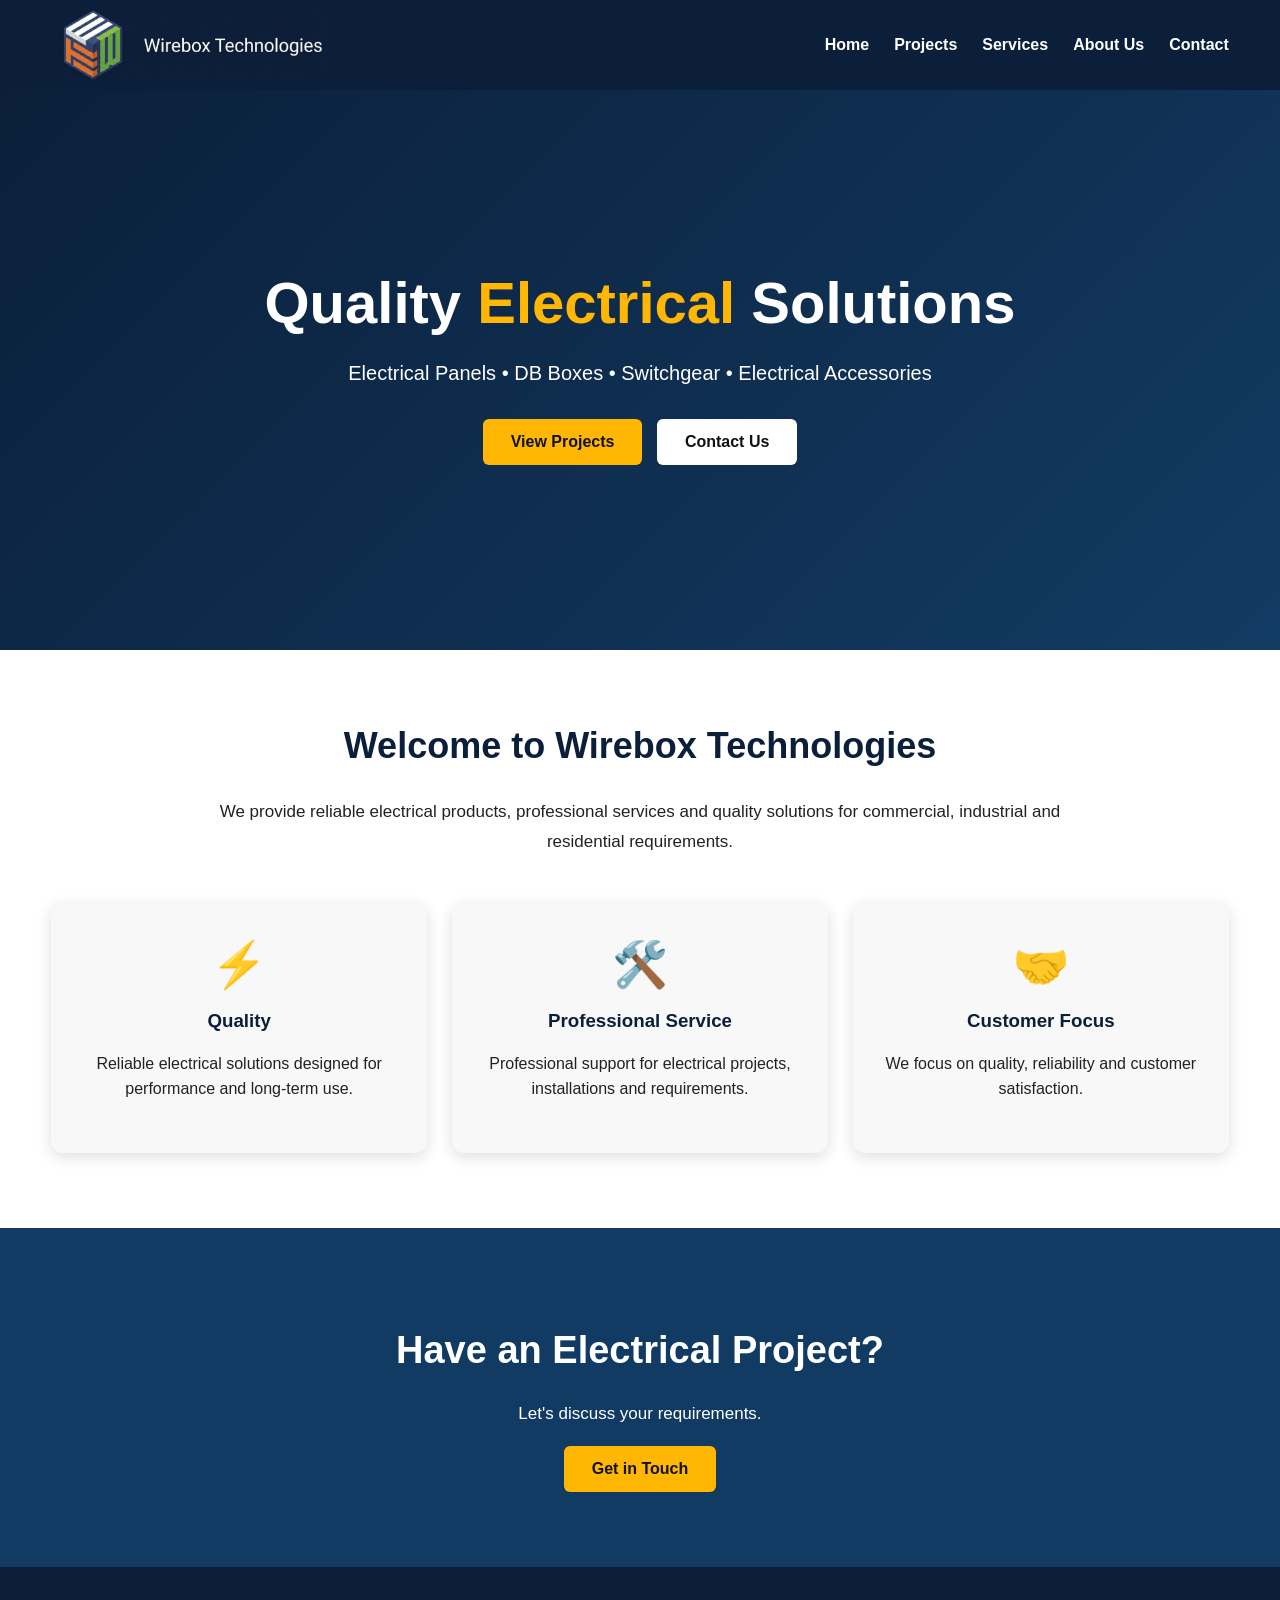
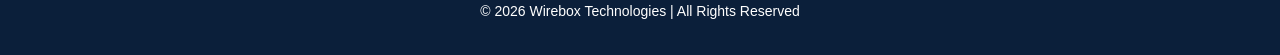
<file: index.html>
<!DOCTYPE html><html lang="en">
<head>
  <meta charset="UTF-8">
  <meta name="viewport" content="width=device-width, initial-scale=1.0">
  <meta name="description" content="Wirebox Technologies - Electrical Products and Solutions">
  <title>Wirebox Technologies | Home</title>
  <link rel="stylesheet" href="style.css">
</head><body><header class="header">  <a href="index.html" class="logo-link">
    <img src="images/Log.png" alt="Wirebox Technologies" class="logo">
  </a>  <button class="menu-button" onclick="toggleMenu()" aria-label="Open Menu">
    ☰
  </button>  <nav id="mainNav">
    <a href="index.html">Home</a>
    <a href="projects.html">Projects</a>
    <a href="services.html">Services</a>
    <a href="about.html">About Us</a>
    <a href="contact.html">Contact</a>
  </nav></header><main><section class="hero">  <div class="hero-content"><h1>Quality <span>Electrical</span> Solutions</h1>

<p>
  Electrical Panels • DB Boxes • Switchgear • Electrical Accessories
</p>

<div class="hero-buttons">
  <a href="projects.html" class="button">View Projects</a>
  <a href="contact.html" class="button button-light">Contact Us</a>
</div>

  </div></section><section class="section welcome">  <div class="container"><h2>Welcome to Wirebox Technologies</h2>

<p class="intro">
  We provide reliable electrical products, professional services
  and quality solutions for commercial, industrial and residential
  requirements.
</p>

<div class="info-grid">

  <div class="info-box">
    <div class="icon">⚡</div>
    <h3>Quality</h3>
    <p>
      Reliable electrical solutions designed for performance
      and long-term use.
    </p>
  </div>

  <div class="info-box">
    <div class="icon">🛠️</div>
    <h3>Professional Service</h3>
    <p>
      Professional support for electrical projects,
      installations and requirements.
    </p>
  </div>

  <div class="info-box">
    <div class="icon">🤝</div>
    <h3>Customer Focus</h3>
    <p>
      We focus on quality, reliability and customer satisfaction.
    </p>
  </div>

</div>

  </div></section><section class="cta">  <div class="container"><h2>Have an Electrical Project?</h2>

<p>
  Let's discuss your requirements.
</p>

<a href="contact.html" class="button">
  Get in Touch
</a>

  </div></section></main><footer>
  <p>© 2026 Wirebox Technologies | All Rights Reserved</p>
</footer><script>
function toggleMenu() {
  document.getElementById("mainNav").classList.toggle("show");
}
</script></body>
</html>
</file>
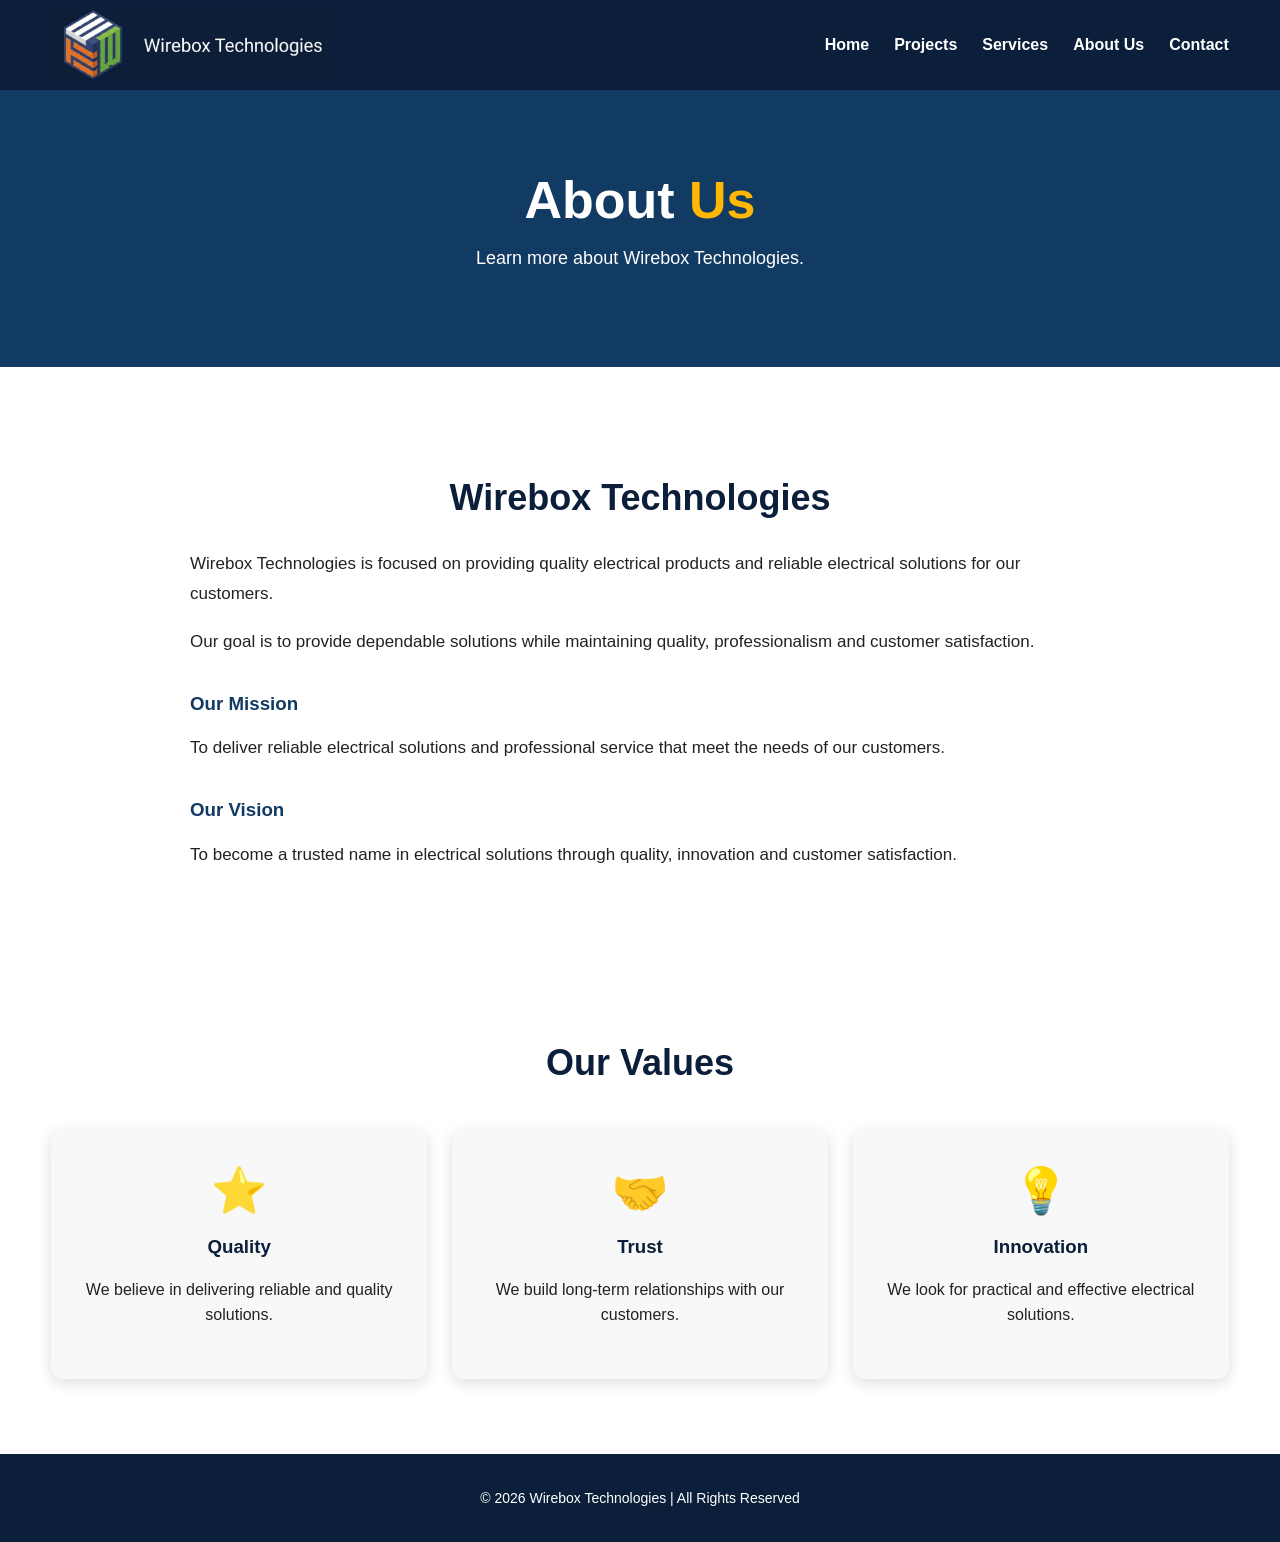
<file: about.html>
<!DOCTYPE html><html lang="en">
<head>
  <meta charset="UTF-8">
  <meta name="viewport" content="width=device-width, initial-scale=1.0">
  <meta name="description" content="About Wirebox Technologies">
  <title>Wirebox Technologies | About Us</title>
  <link rel="stylesheet" href="style.css">
</head><body><header class="header">  <a href="index.html" class="logo-link">
    <img src="images/Log.png" alt="Wirebox Technologies" class="logo">
  </a>  <button class="menu-button" onclick="toggleMenu()" aria-label="Open Menu">
    ☰
  </button>  <nav id="mainNav">
    <a href="index.html">Home</a>
    <a href="projects.html">Projects</a>
    <a href="services.html">Services</a>
    <a href="about.html">About Us</a>
    <a href="contact.html">Contact</a>
  </nav></header><main><section class="page-banner">  <h1>About <span>Us</span></h1>  <p>
    Learn more about Wirebox Technologies.
  </p></section><section class="about-section">  <div class="container about-content"><h2>Wirebox Technologies</h2>

<p>
  Wirebox Technologies is focused on providing quality
  electrical products and reliable electrical solutions
  for our customers.
</p>

<p>
  Our goal is to provide dependable solutions while
  maintaining quality, professionalism and customer
  satisfaction.
</p>


<h3>Our Mission</h3>

<p>
  To deliver reliable electrical solutions and
  professional service that meet the needs of our
  customers.
</p>


<h3>Our Vision</h3>

<p>
  To become a trusted name in electrical solutions
  through quality, innovation and customer satisfaction.
</p>

  </div></section><section class="section values">  <div class="container"><h2>Our Values</h2>

<div class="info-grid">

  <div class="info-box">
    <div class="icon">⭐</div>
    <h3>Quality</h3>
    <p>
      We believe in delivering reliable and quality
      solutions.
    </p>
  </div>

  <div class="info-box">
    <div class="icon">🤝</div>
    <h3>Trust</h3>
    <p>
      We build long-term relationships with our customers.
    </p>
  </div>

  <div class="info-box">
    <div class="icon">💡</div>
    <h3>Innovation</h3>
    <p>
      We look for practical and effective electrical
      solutions.
    </p>
  </div>

</div>

  </div></section></main><footer>
  <p>© 2026 Wirebox Technologies | All Rights Reserved</p>
</footer><script>
function toggleMenu() {
  document.getElementById("mainNav").classList.toggle("show");
}
</script></body>
</html>
</file>
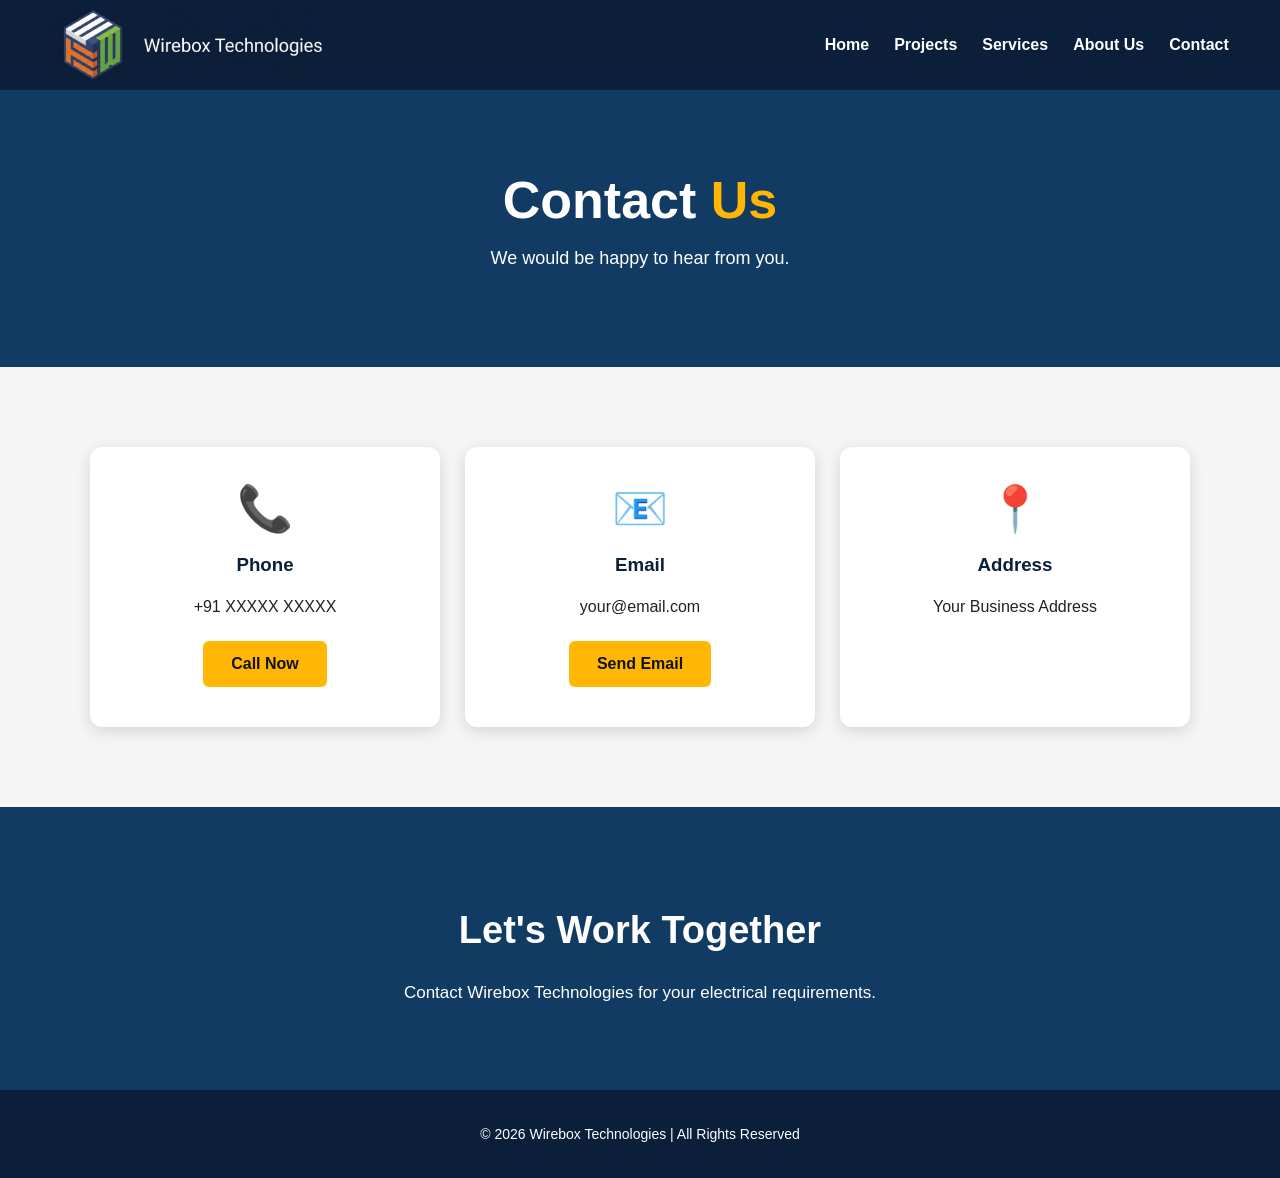
<file: contact.html>
<!DOCTYPE html><html lang="en">
<head>
  <meta charset="UTF-8">
  <meta name="viewport" content="width=device-width, initial-scale=1.0">
  <meta name="description" content="Contact Wirebox Technologies">
  <title>Wirebox Technologies | Contact</title>
  <link rel="stylesheet" href="style.css">
</head><body><header class="header">  <a href="index.html" class="logo-link">
    <img src="images/Log.png" alt="Wirebox Technologies" class="logo">
  </a>  <button class="menu-button" onclick="toggleMenu()" aria-label="Open Menu">
    ☰
  </button>  <nav id="mainNav">
    <a href="index.html">Home</a>
    <a href="projects.html">Projects</a>
    <a href="services.html">Services</a>
    <a href="about.html">About Us</a>
    <a href="contact.html">Contact</a>
  </nav></header><main><section class="page-banner">  <h1>Contact <span>Us</span></h1>  <p>
    We would be happy to hear from you.
  </p></section><section class="contact-section">  <div class="contact-card"><div class="contact-icon">📞</div>

<h3>Phone</h3>

<p>+91 XXXXX XXXXX</p>

<a href="tel:+910000000000" class="button">
  Call Now
</a>

  </div>  <div class="contact-card"><div class="contact-icon">📧</div>

<h3>Email</h3>

<p>your@email.com</p>

<a href="mailto:your@email.com" class="button">
  Send Email
</a>

  </div>  <div class="contact-card"><div class="contact-icon">📍</div>

<h3>Address</h3>

<p>
  Your Business Address
</p>

  </div></section><section class="cta">  <div class="container"><h2>Let's Work Together</h2>

<p>
  Contact Wirebox Technologies for your electrical requirements.
</p>

  </div></section></main><footer>
  <p>© 2026 Wirebox Technologies | All Rights Reserved</p>
</footer><script>
function toggleMenu() {
  document.getElementById("mainNav").classList.toggle("show");
}
</script></body>
</html>
</file>
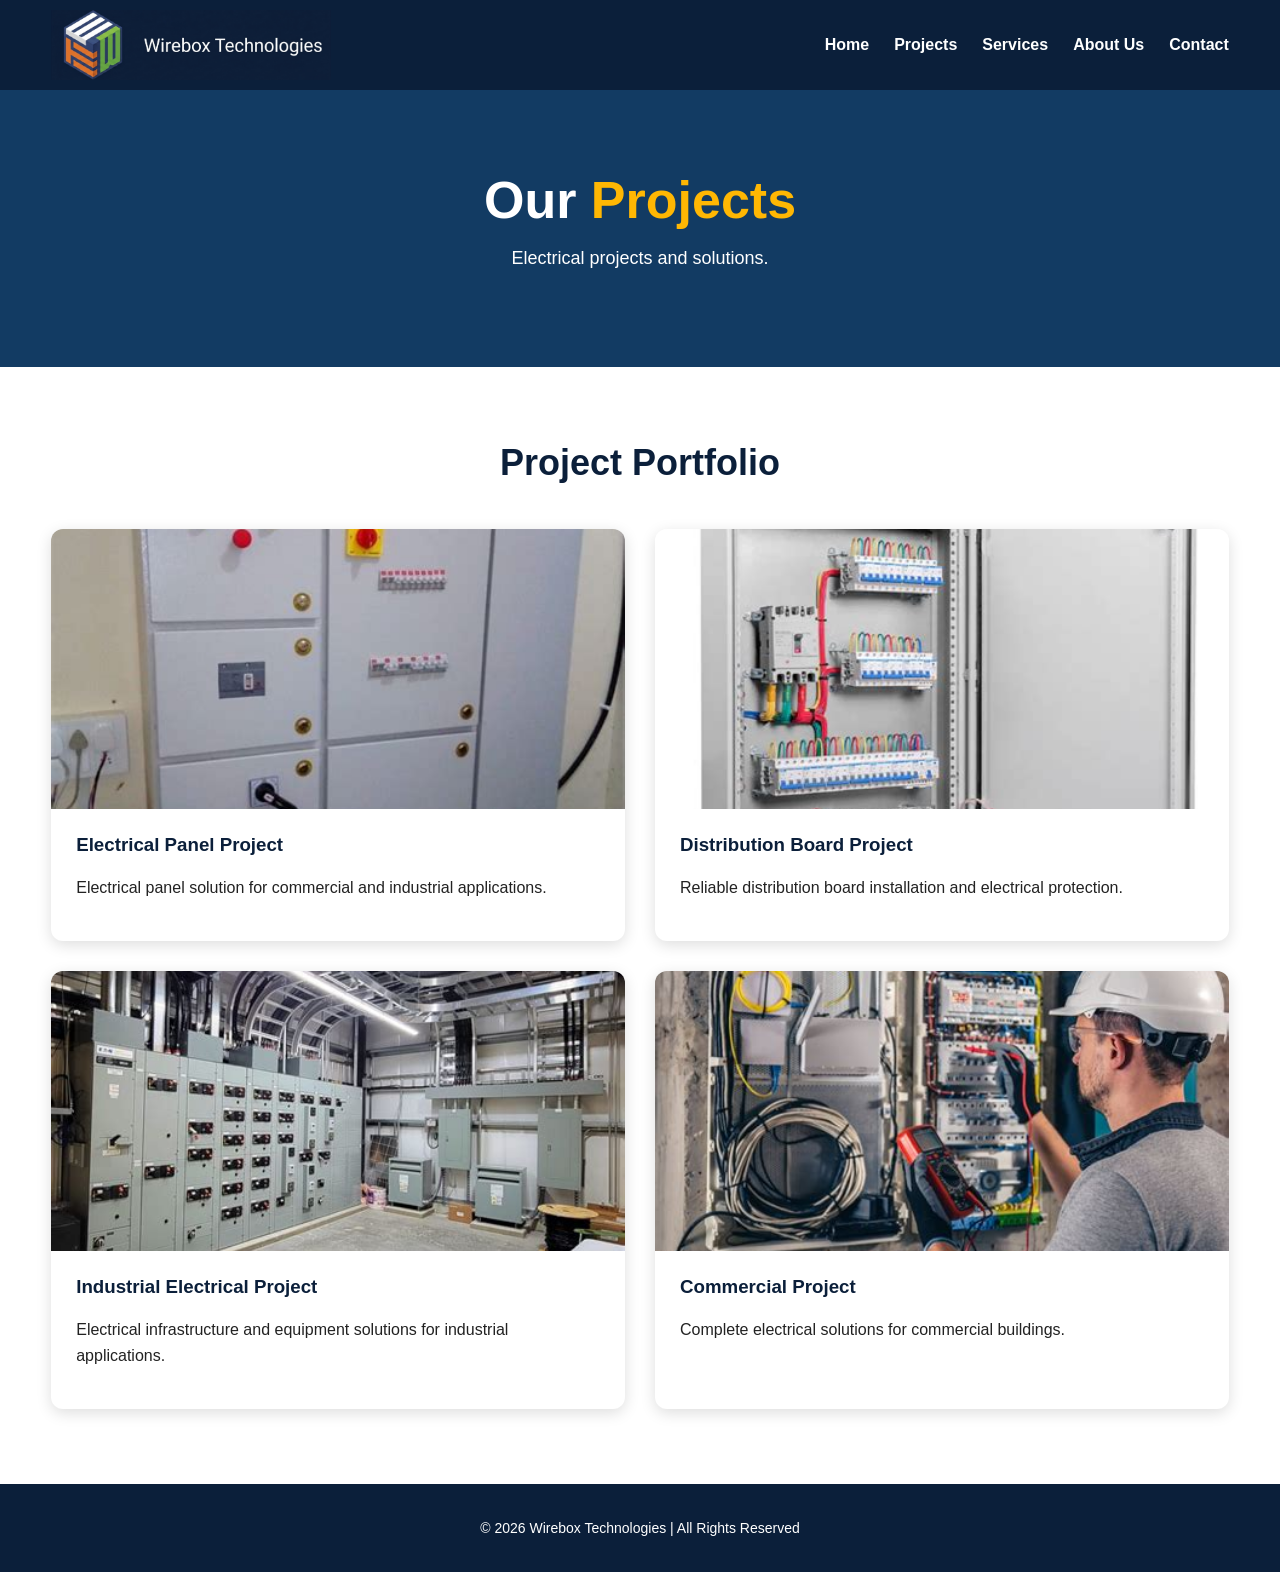
<file: projects.html>
<!DOCTYPE html><html lang="en">
<head>
  <meta charset="UTF-8">
  <meta name="viewport" content="width=device-width, initial-scale=1.0">
  <meta name="description" content="Wirebox Technologies Projects">
  <title>Wirebox Technologies | Projects</title>
  <link rel="stylesheet" href="style.css">
</head><body><header class="header">  <a href="index.html" class="logo-link">
    <img src="images/Log.png" alt="Wirebox Technologies" class="logo">
  </a>  <button class="menu-button" onclick="toggleMenu()" aria-label="Open Menu">
    ☰
  </button>  <nav id="mainNav">
    <a href="index.html">Home</a>
    <a href="projects.html">Projects</a>
    <a href="services.html">Services</a>
    <a href="about.html">About Us</a>
    <a href="contact.html">Contact</a>
  </nav></header><main><section class="page-banner">  <h1>Our <span>Projects</span></h1>  <p>
    Electrical projects and solutions.
  </p></section><section class="section">  <div class="container"><h2>Project Portfolio</h2>

<div class="project-grid">

  <div class="project-card">

    <img src="images/project1.jpg" alt="Electrical Panel Project">

    <div class="project-info">
      <h3>Electrical Panel Project</h3>

      <p>
        Electrical panel solution for commercial and industrial
        applications.
      </p>
    </div>

  </div>


  <div class="project-card">

    <img src="images/project2.jpg" alt="Distribution Board Project">

    <div class="project-info">
      <h3>Distribution Board Project</h3>

      <p>
        Reliable distribution board installation and electrical
        protection.
      </p>
    </div>

  </div>


  <div class="project-card">

    <img src="images/project3.jpg" alt="Industrial Electrical Project">

    <div class="project-info">
      <h3>Industrial Electrical Project</h3>

      <p>
        Electrical infrastructure and equipment solutions for
        industrial applications.
      </p>
    </div>

  </div>


  <div class="project-card">

    <img src="images/project4.jpg" alt="Commercial Electrical Project">

    <div class="project-info">
      <h3>Commercial Project</h3>

      <p>
        Complete electrical solutions for commercial buildings.
      </p>
    </div>

  </div>

</div>

  </div></section></main><footer>
  <p>© 2026 Wirebox Technologies | All Rights Reserved</p>
</footer><script>
function toggleMenu() {
  document.getElementById("mainNav").classList.toggle("show");
}
</script></body>
</html>
</file>
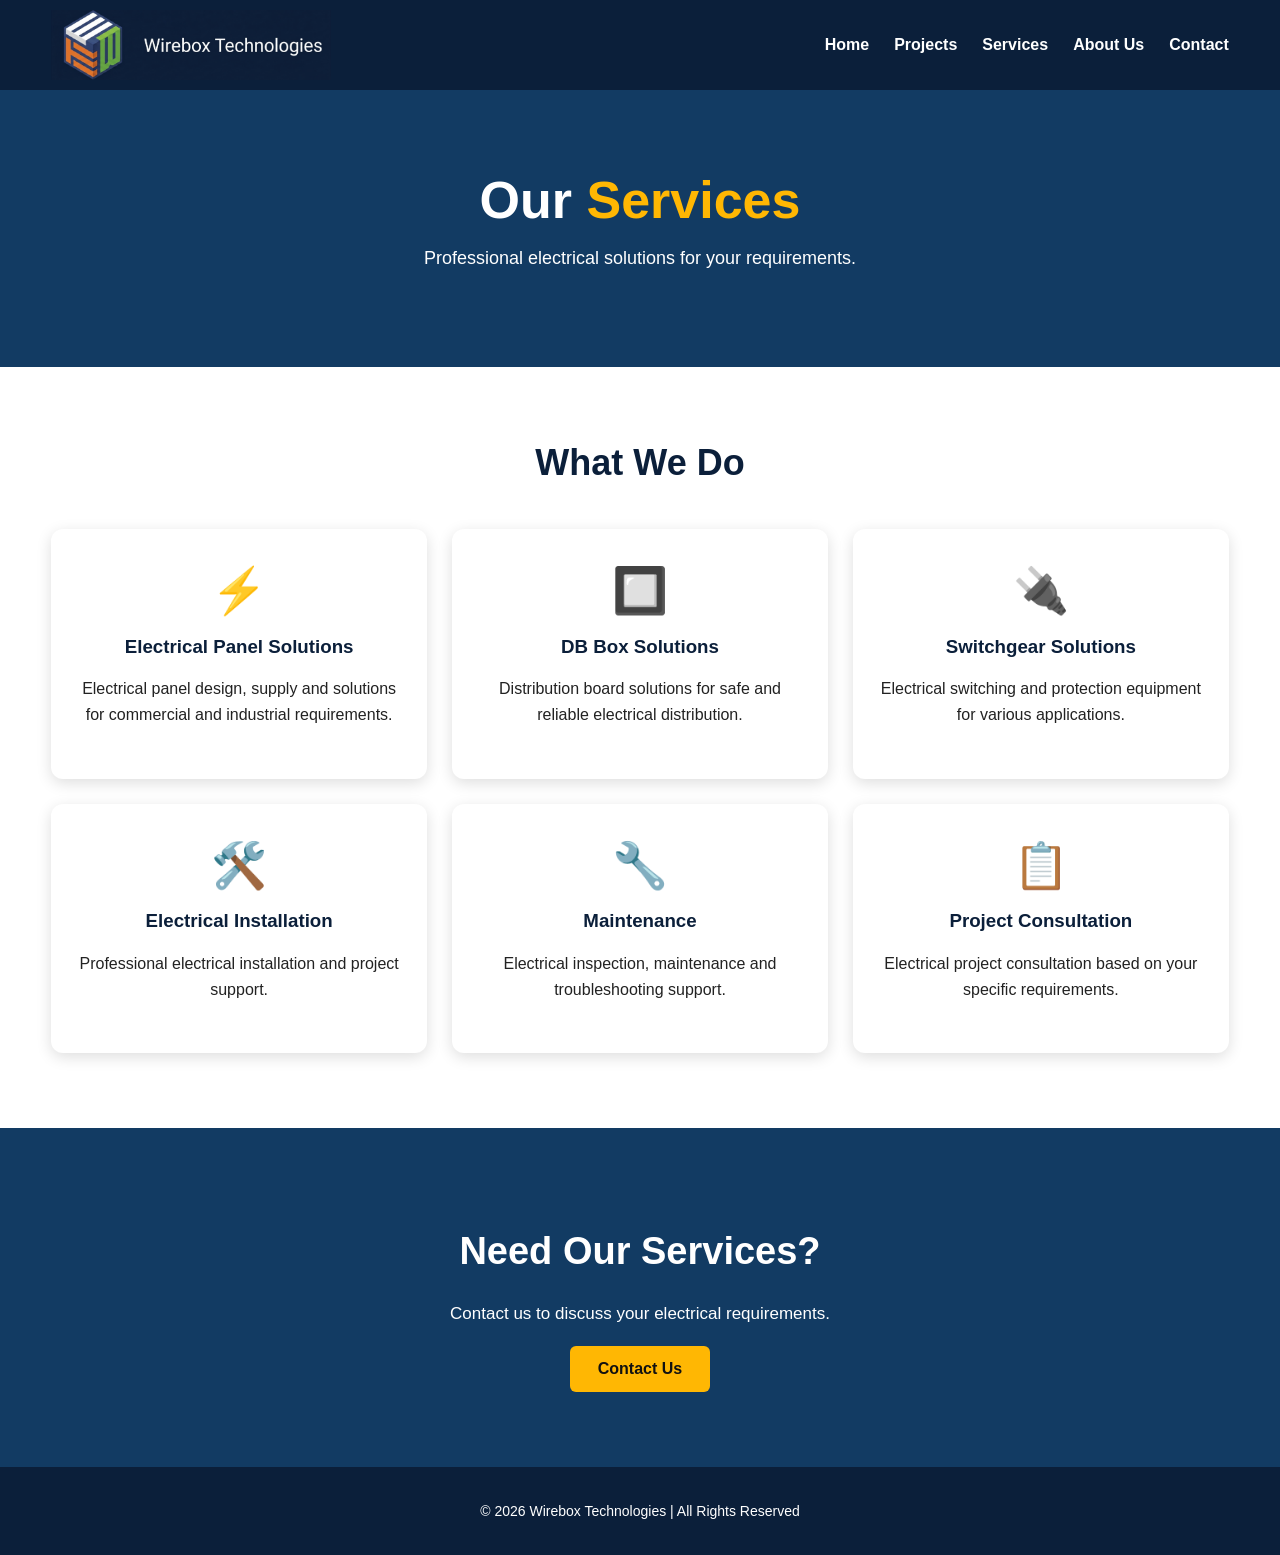
<file: services.html>
<!DOCTYPE html><html lang="en">
<head>
  <meta charset="UTF-8">
  <meta name="viewport" content="width=device-width, initial-scale=1.0">
  <meta name="description" content="Wirebox Technologies Services">
  <title>Wirebox Technologies | Services</title>
  <link rel="stylesheet" href="style.css">
</head><body><header class="header">  <a href="index.html" class="logo-link">
    <img src="images/Log.png" alt="Wirebox Technologies" class="logo">
  </a>  <button class="menu-button" onclick="toggleMenu()" aria-label="Open Menu">
    ☰
  </button>  <nav id="mainNav">
    <a href="index.html">Home</a>
    <a href="projects.html">Projects</a>
    <a href="services.html">Services</a>
    <a href="about.html">About Us</a>
    <a href="contact.html">Contact</a>
  </nav></header><main><section class="page-banner">  <h1>Our <span>Services</span></h1>  <p>
    Professional electrical solutions for your requirements.
  </p></section><section class="section">  <div class="container"><h2>What We Do</h2>

<div class="service-grid">

  <div class="service-card">
    <div class="service-icon">⚡</div>
    <h3>Electrical Panel Solutions</h3>
    <p>
      Electrical panel design, supply and solutions for
      commercial and industrial requirements.
    </p>
  </div>


  <div class="service-card">
    <div class="service-icon">🔲</div>
    <h3>DB Box Solutions</h3>
    <p>
      Distribution board solutions for safe and reliable
      electrical distribution.
    </p>
  </div>


  <div class="service-card">
    <div class="service-icon">🔌</div>
    <h3>Switchgear Solutions</h3>
    <p>
      Electrical switching and protection equipment for
      various applications.
    </p>
  </div>


  <div class="service-card">
    <div class="service-icon">🛠️</div>
    <h3>Electrical Installation</h3>
    <p>
      Professional electrical installation and project
      support.
    </p>
  </div>


  <div class="service-card">
    <div class="service-icon">🔧</div>
    <h3>Maintenance</h3>
    <p>
      Electrical inspection, maintenance and
      troubleshooting support.
    </p>
  </div>


  <div class="service-card">
    <div class="service-icon">📋</div>
    <h3>Project Consultation</h3>
    <p>
      Electrical project consultation based on your
      specific requirements.
    </p>
  </div>

</div>

  </div></section><section class="cta">  <div class="container"><h2>Need Our Services?</h2>

<p>
  Contact us to discuss your electrical requirements.
</p>

<a href="contact.html" class="button">
  Contact Us
</a>

  </div></section></main><footer>
  <p>© 2026 Wirebox Technologies | All Rights Reserved</p>
</footer><script>
function toggleMenu() {
  document.getElementById("mainNav").classList.toggle("show");
}
</script></body>
</html>
</file>
<file: style.css>
/* =====================================
BASIC RESET
===================================== */

* {
  box-sizing: border-box;
  }

html {
scroll-behavior: smooth;
}

body {
margin: 0;
padding: 0;
font-family: Arial, Helvetica, sans-serif;
background: #f5f5f5;
color: #222;
overflow-x: hidden;
}

img {
max-width: 100%;
}

/* =====================================
CONTAINER
===================================== */

.container {
width: 92%;
max-width: 1200px;
margin: 0 auto;
}

/* =====================================
HEADER
===================================== */
.header {
  width: 100%;
  min-height: 90px;
  padding: 5px 4%;

  background: #0b1f3a;

  display: flex;
  align-items: center;
  justify-content: space-between;

  position: relative;
  z-index: 1000;
}

.logo-link {
  display: flex;
  align-items: center;
  flex-shrink: 0;
}

.logo {
  width: 280px;
  height: 80px;
  object-fit: contain;
  object-position: left center;
  display: block;
}
/* =====================================
NAVIGATION
===================================== */

nav {
display: flex;
align-items: center;
justify-content: flex-end;
gap: 25px;
}

nav a {
color: white;
text-decoration: none;
font-size: 16px;
font-weight: bold;
transition: 0.3s;
}

nav a:hover {
color: #ffb703;
}

/* =====================================
MOBILE MENU BUTTON
===================================== */

.menu-button {
display: none;

background: transparent;
border: none;

color: white;
font-size: 30px;

cursor: pointer;
padding: 5px;
}

/* =====================================
HERO
===================================== */

.hero {
min-height: 560px;

display: flex;
justify-content: center;
align-items: center;

text-align: center;

padding: 80px 20px;

color: white;

background:
linear-gradient(
135deg,
#0b1f3a,
#123b63
);
}

.hero-content {
width: 100%;
max-width: 950px;
}

.hero h1 {
margin: 0 0 20px;

font-size: clamp(32px, 5vw, 58px);

line-height: 1.15;
}

.hero h1 span {
color: #ffb703;
}

.hero p {
font-size: clamp(16px, 2vw, 20px);
line-height: 1.6;
}

/* =====================================
BUTTONS
===================================== */

.hero-buttons {
margin-top: 25px;
}

.button {
display: inline-block;

padding: 14px 28px;

margin: 5px;

background: #ffb703;
color: #111;

border-radius: 6px;

text-decoration: none;
font-weight: bold;

transition: 0.3s;
}

.button:hover {
transform: translateY(-3px);
opacity: 0.9;
}

.button-light {
background: white;
}

/* =====================================
GENERAL SECTION
===================================== */

.section {
padding: 75px 0;
background: white;
}

.section h2 {
text-align: center;
color: #0b1f3a;
font-size: clamp(28px, 4vw, 36px);
margin-top: 0;
}

/* =====================================
INTRO
===================================== */

.intro {
max-width: 850px;
margin: 0 auto;
text-align: center;

font-size: 17px;
line-height: 1.8;
}

/* =====================================
INFO GRID
===================================== */

.info-grid {
display: grid;

grid-template-columns:
repeat(3, 1fr);

gap: 25px;

margin-top: 45px;
}

.info-box {
background: #f8f8f8;

padding: 35px 25px;

border-radius: 12px;

text-align: center;

box-shadow: 0 4px 15px #0002;

transition: transform 0.3s;
}

.info-box:hover {
transform: translateY(-5px);
}

.info-box h3 {
color: #0b1f3a;
}

.info-box p {
line-height: 1.6;
}

.icon {
font-size: 45px;
}

/* =====================================
PAGE BANNER
===================================== */

.page-banner {
background: #123b63;

color: white;

text-align: center;

padding: 80px 20px;
}

.page-banner h1 {
margin: 0 0 12px;

font-size: clamp(34px, 5vw, 52px);
}

.page-banner h1 span {
color: #ffb703;
}

.page-banner p {
font-size: 18px;
}

/* =====================================
PROJECT GRID
===================================== */

.project-grid {
display: grid;

grid-template-columns:
repeat(2, 1fr);

gap: 30px;

margin-top: 45px;
}

.project-card {
background: white;

border-radius: 12px;

overflow: hidden;

box-shadow: 0 4px 15px #0002;

transition: transform 0.3s;
}

.project-card:hover {
transform: translateY(-5px);
}

.project-card img {
width: 100%;
height: 280px;

object-fit: cover;

display: block;
}

.project-info {
padding: 25px;
}

.project-info h3 {
margin-top: 0;
color: #0b1f3a;
}

.project-info p {
line-height: 1.6;
}

/* =====================================
SERVICES
===================================== */

.service-grid {
display: grid;

grid-template-columns:
repeat(3, 1fr);

gap: 25px;

margin-top: 45px;
}

.service-card {
background: white;

padding: 35px 25px;

border-radius: 12px;

text-align: center;

box-shadow: 0 4px 15px #0002;

transition: transform 0.3s;
}

.service-card:hover {
transform: translateY(-5px);
}

.service-card h3 {
color: #0b1f3a;
}

.service-card p {
line-height: 1.6;
}

.service-icon {
font-size: 45px;
}

/* =====================================
ABOUT
===================================== */

.about-section {
background: white;

padding: 80px 0;
}

.about-content {
max-width: 900px;
}

.about-content h2 {
color: #0b1f3a;

font-size: 36px;

text-align: center;
}

.about-content h3 {
color: #123b63;

margin-top: 35px;
}

.about-content p {
font-size: 17px;

line-height: 1.8;
}

/* =====================================
CONTACT
===================================== */

.contact-section {
width: 92%;
max-width: 1100px;

margin: 0 auto;

padding: 80px 0;

display: grid;

grid-template-columns:
repeat(3, 1fr);

gap: 25px;
}

.contact-card {
background: white;

padding: 35px 20px;

text-align: center;

border-radius: 12px;

box-shadow: 0 4px 15px #0002;
}

.contact-icon {
font-size: 45px;
}

.contact-card h3 {
color: #0b1f3a;
}

.contact-card p {
line-height: 1.6;
}

/* =====================================
CTA
===================================== */

.cta {
background: #123b63;

color: white;

text-align: center;

padding: 70px 20px;
}

.cta h2 {
font-size: clamp(28px, 4vw, 38px);
}

.cta p {
font-size: 17px;
}

/* =====================================
FOOTER
===================================== */

footer {
background: #0b1f3a;

color: white;

text-align: center;

padding: 22px 15px;

font-size: 14px;
}
/* =====================================
TABLET
601px - 900px
===================================== */

@media (max-width: 900px) {

  .header {
    padding: 5px 3%;
  }

  .logo {
    width: 30px;
    height: 100px;
  }

  nav {
    gap: 12px;
  }

  nav a {
    font-size: 14px;
  }
}
/* =====================================
MOBILE
600px AND BELOW
===================================== */

@media (max-width: 600px) {

.header {
min-height: 70px;

padding: 5px 18px;

flex-wrap: wrap;

}

.logo {
width: 250px;
height: 100px;
}

/* Show hamburger */

.menu-button {
display: block;
}

/* Hide normal navigation */

nav {
display: none;

width: 100%;

flex-direction: column;

gap: 0;

padding: 10px 0 15px;

}

/* Show navigation after clicking */

nav.show {
display: flex;
}

nav a {
width: 100%;

padding: 14px 10px;

text-align: center;

border-top: 1px solid #ffffff22;

}

/* HERO */

.hero {
min-height: 500px;

padding: 60px 18px;

}

.hero h1 {
font-size: 34px;
}

.hero p {
font-size: 16px;
}

/* BUTTONS */

.hero-buttons {
display: flex;

flex-direction: column;

align-items: center;

}

.button {
width: 85%;

max-width: 280px;

text-align: center;

padding: 14px 20px;

}

/* SECTIONS */

.section {
padding: 55px 0;
}

.info-grid {
grid-template-columns: 1fr;

gap: 20px;

}

/* PROJECTS */

.project-grid {
grid-template-columns: 1fr;

gap: 25px;

}

.project-card img {
height: 230px;
}

/* SERVICES */

.service-grid {
grid-template-columns: 1fr;

gap: 20px;

}

/* CONTACT */

.contact-section {
grid-template-columns: 1fr;

padding: 55px 0;

}

/* BANNER */

.page-banner {
padding: 60px 15px;
}

.page-banner h1 {
font-size: 36px;
}

.page-banner p {
font-size: 16px;
}

/* ABOUT */

.about-section {
padding: 55px 0;
}

.about-content h2 {
font-size: 29px;
}

.about-content p {
font-size: 16px;
}

/* FOOTER */

footer {
font-size: 13px;

padding: 20px 10px;

}

}

/* =====================================
VERY SMALL ANDROID PHONES
400px AND BELOW
===================================== */

@media (max-width: 400px) {

.logo {
width: 160px;
height: 55px;
}

.hero h1 {
font-size: 29px;
}

.hero {
min-height: 470px;
}

.page-banner h1 {
font-size: 31px;
}

.container {
width: 90%;
}

}
</file>
